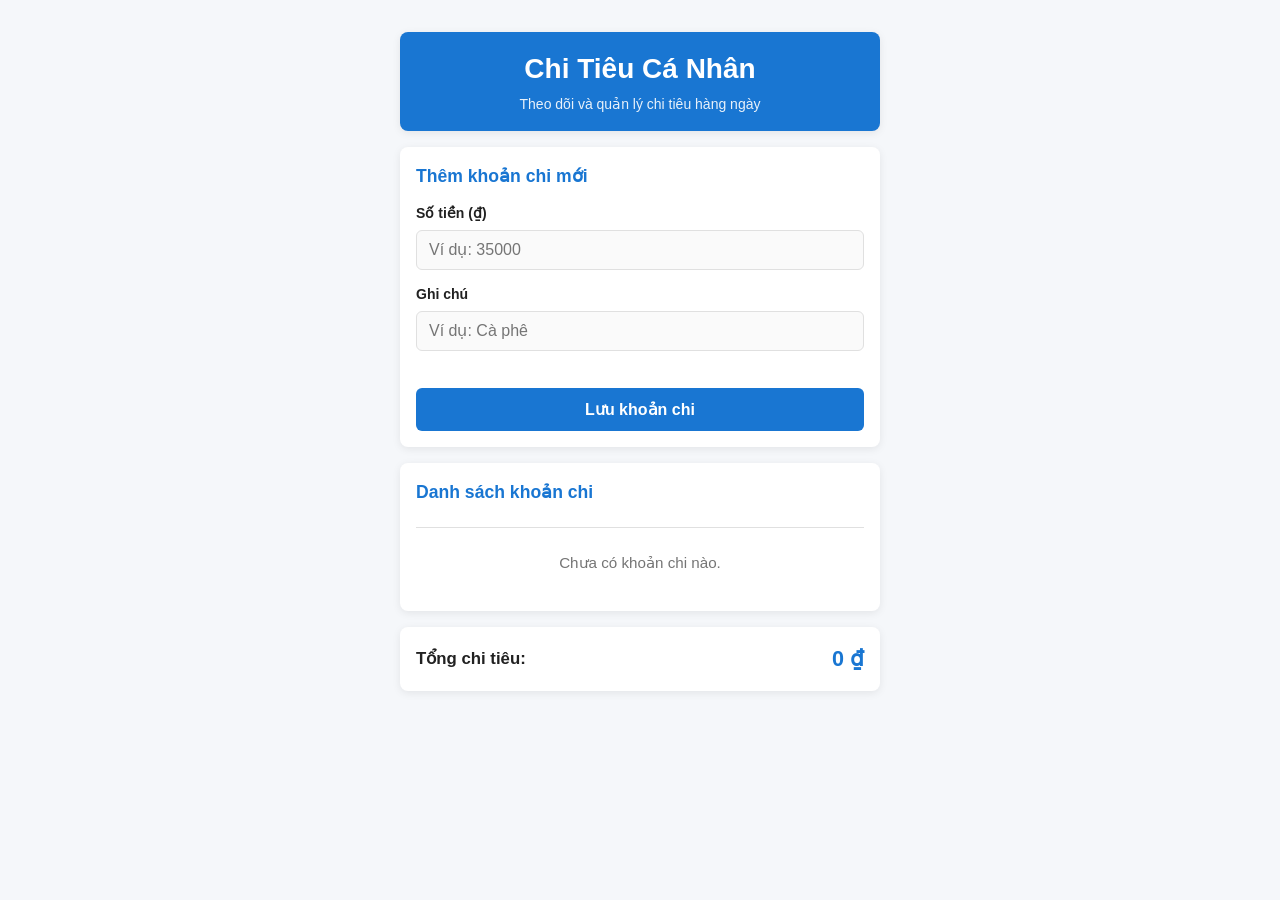
<file: Archive/Web-Prototype-ExpenseTracker/index.html>
<!DOCTYPE html>
<html lang="vi">
<head>
  <meta charset="UTF-8">
  <meta name="viewport" content="width=device-width, initial-scale=1.0">
  <title>Chi Tiêu Cá Nhân</title>
  <link rel="stylesheet" href="style.css">
</head>
<body>
  <div class="app-container">
    <header class="header card">
      <h1>Chi Tiêu Cá Nhân</h1>
      <p class="subtitle">Theo dõi và quản lý chi tiêu hàng ngày</p>
    </header>

    <section class="card form-card">
      <h2>Thêm khoản chi mới</h2>
      <form id="expense-form">
        <div class="form-group">
          <label for="amount">Số tiền (₫)</label>
          <input type="number" id="amount" name="amount" min="1" step="1000" placeholder="Ví dụ: 35000" required>
        </div>
        <div class="form-group">
          <label for="note">Ghi chú</label>
          <input type="text" id="note" name="note" maxlength="100" placeholder="Ví dụ: Cà phê" required>
        </div>
        <p id="form-error" class="form-error"></p>
        <button type="submit" class="btn btn-primary">Lưu khoản chi</button>
      </form>
    </section>

    <section class="card list-card">
      <div class="list-header">
        <h2>Danh sách khoản chi</h2>
      </div>
      <div id="expense-list"></div>
    </section>

    <footer class="card footer-card">
      <div class="total-wrapper">
        <span class="total-label">Tổng chi tiêu:</span>
        <span id="total-amount" class="total-value">0 ₫</span>
      </div>
    </footer>
  </div>

  <script src="storage.js"></script>
  <script src="app.js"></script>
</body>
</html>
</file>
<file: Archive/Web-Prototype-ExpenseTracker/style.css>
:root {
  --primary: #1976D2;
  --primary-hover: #1565C0;
  --danger: #d32f2f;
  --danger-hover: #b71c1c;
  --bg: #f5f7fa;
  --card-bg: #ffffff;
  --text: #212121;
  --text-secondary: #757575;
  --border: #e0e0e0;
  --radius: 8px;
  --shadow: 0 2px 8px rgba(0,0,0,0.08);
  --font: -apple-system, BlinkMacSystemFont, "Segoe UI", Roboto, Helvetica, Arial, sans-serif;
}

* { box-sizing: border-box; margin: 0; padding: 0; }

body {
  font-family: var(--font);
  background: var(--bg);
  color: var(--text);
  line-height: 1.5;
  padding: 16px;
  -webkit-font-smoothing: antialiased;
}

.app-container { width: 100%; max-width: 480px; margin: 0 auto; }

.card {
  background: var(--card-bg);
  border-radius: var(--radius);
  box-shadow: var(--shadow);
  padding: 16px;
  margin-bottom: 16px;
}

.header { text-align: center; background: var(--primary); color: #fff; }
.header h1 { font-size: 1.5rem; font-weight: 700; margin-bottom: 4px; }
.header .subtitle { font-size: 0.875rem; opacity: 0.9; }

.form-card h2, .list-card h2 { font-size: 1.1rem; color: var(--primary); margin-bottom: 14px; }

.form-group { margin-bottom: 14px; }
.form-group label { display: block; font-size: 0.875rem; font-weight: 600; margin-bottom: 6px; }

.form-group input {
  width: 100%;
  padding: 10px 12px;
  font-size: 1rem;
  border: 1px solid var(--border);
  border-radius: 6px;
  outline: none;
  font-family: inherit;
  background: #fafafa;
  transition: border-color 0.2s, box-shadow 0.2s;
}
.form-group input:focus {
  border-color: var(--primary);
  background: #fff;
  box-shadow: 0 0 0 3px rgba(25,118,210,0.15);
}

.form-error { color: var(--danger); font-size: 0.85rem; min-height: 1.2em; margin-bottom: 6px; }

.btn {
  display: inline-block;
  font-family: inherit;
  font-size: 1rem;
  font-weight: 600;
  border: none;
  border-radius: 6px;
  cursor: pointer;
  transition: background-color 0.2s, transform 0.1s;
}
.btn:active { transform: scale(0.98); }

.btn-primary { width: 100%; padding: 12px; background: var(--primary); color: #fff; }
.btn-primary:hover { background: var(--primary-hover); }

.list-header { border-bottom: 1px solid var(--border); padding-bottom: 8px; margin-bottom: 4px; }

.expense-item {
  display: flex;
  justify-content: space-between;
  align-items: center;
  padding: 12px 0;
  border-bottom: 1px solid #f0f0f0;
  gap: 12px;
}
.expense-item:last-child { border-bottom: none; }

.expense-info { flex: 1; min-width: 0; }
.expense-amount { font-size: 1rem; font-weight: 700; color: var(--primary); white-space: nowrap; display: block; }
.expense-note { font-size: 0.95rem; color: var(--text); word-break: break-word; display: block; }
.expense-date { font-size: 0.78rem; color: var(--text-secondary); display: block; margin-top: 2px; }

.btn-delete {
  background: var(--danger);
  color: #fff;
  padding: 6px 10px;
  font-size: 0.85rem;
  border-radius: 4px;
  border: none;
  cursor: pointer;
  flex-shrink: 0;
  transition: background-color 0.2s;
}
.btn-delete:hover { background: var(--danger-hover); }

.empty-msg { text-align: center; padding: 20px 0; color: var(--text-secondary); font-size: 0.95rem; }

.footer-card { margin-bottom: 24px; }
.total-wrapper { display: flex; justify-content: space-between; align-items: center; }
.total-label { font-size: 1.05rem; font-weight: 600; }
.total-value { font-size: 1.35rem; font-weight: 700; color: var(--primary); }

.toast {
  position: fixed;
  top: 20px;
  left: 50%;
  transform: translateX(-50%) translateY(-10px);
  background: #2e7d32;
  color: #fff;
  padding: 10px 22px;
  border-radius: var(--radius);
  box-shadow: 0 4px 12px rgba(0,0,0,0.2);
  font-size: 0.95rem;
  font-weight: 600;
  z-index: 9999;
  pointer-events: none;
  opacity: 0;
  transition: opacity 0.25s, transform 0.25s;
}
.toast.show {
  opacity: 1;
  transform: translateX(-50%) translateY(0);
}

@media (min-width: 600px) {
  body { padding: 32px 16px; }
  .header h1 { font-size: 1.75rem; }
}
</file>
